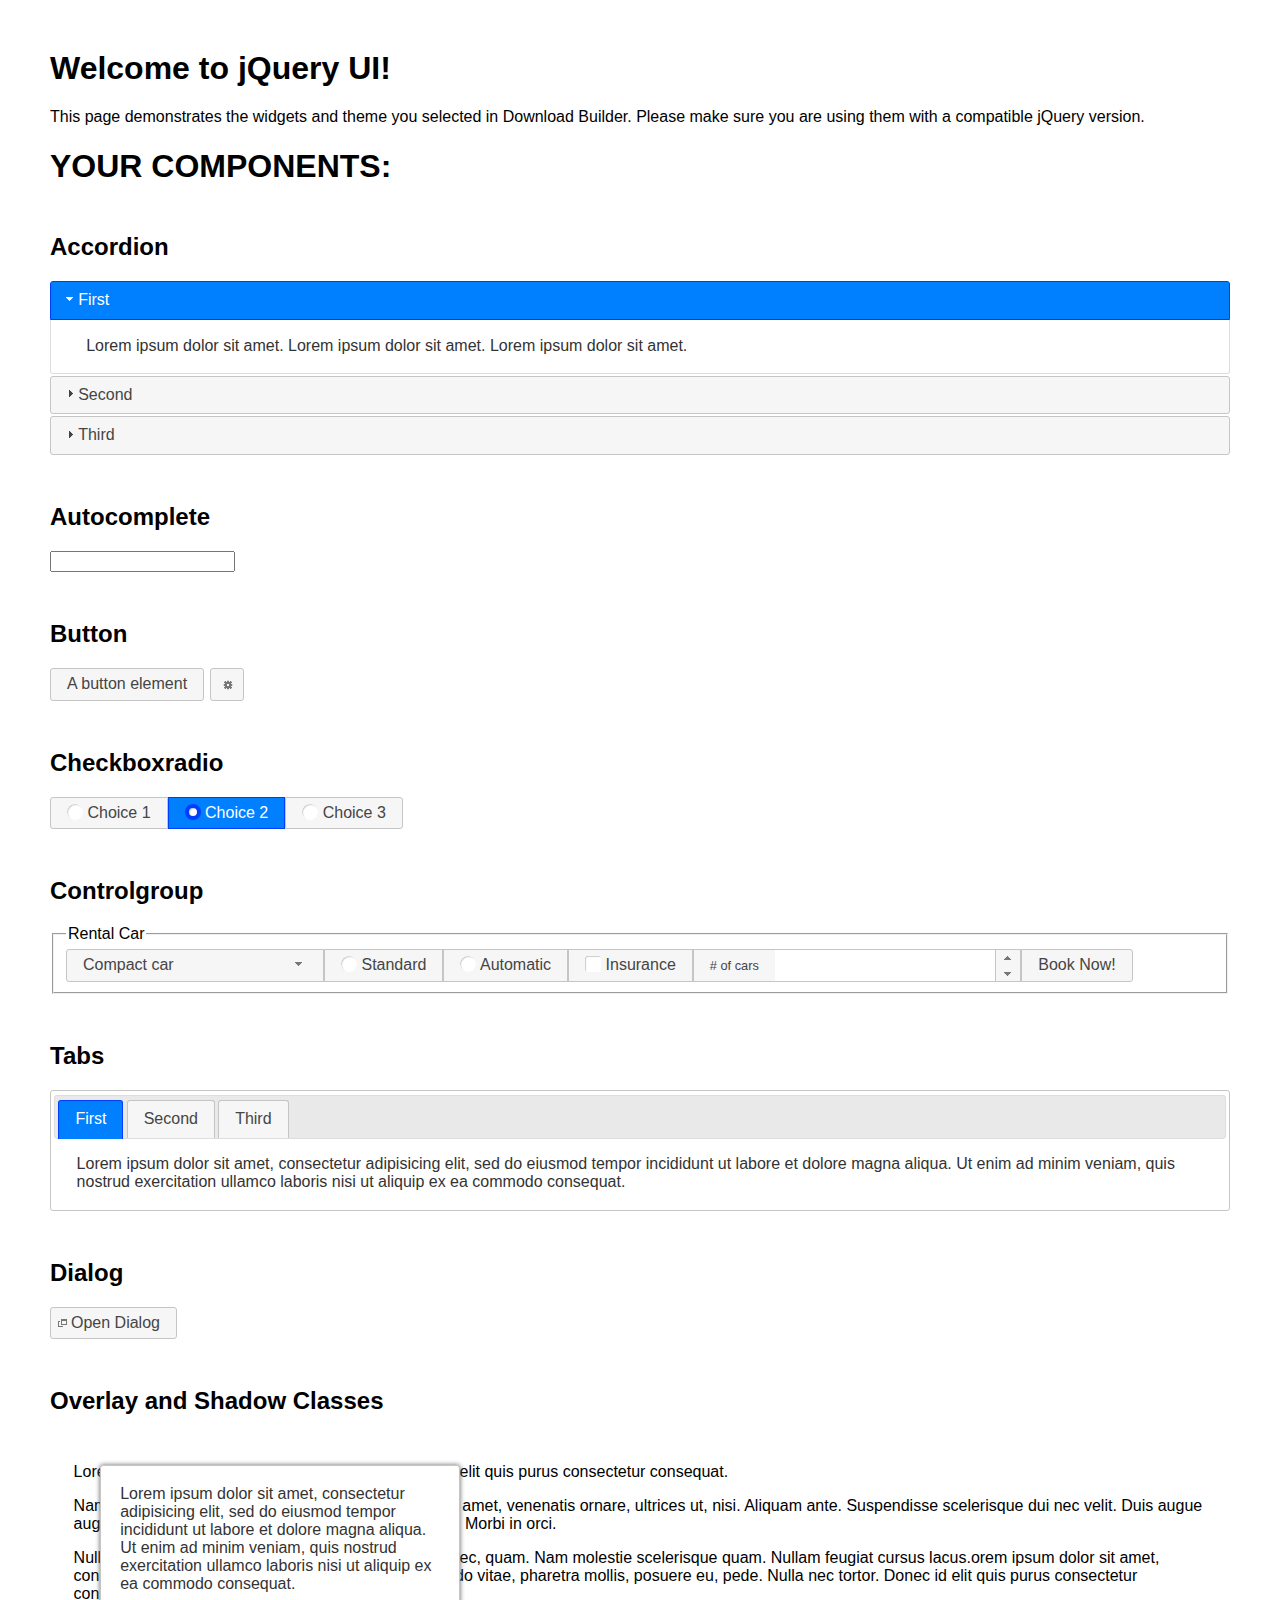
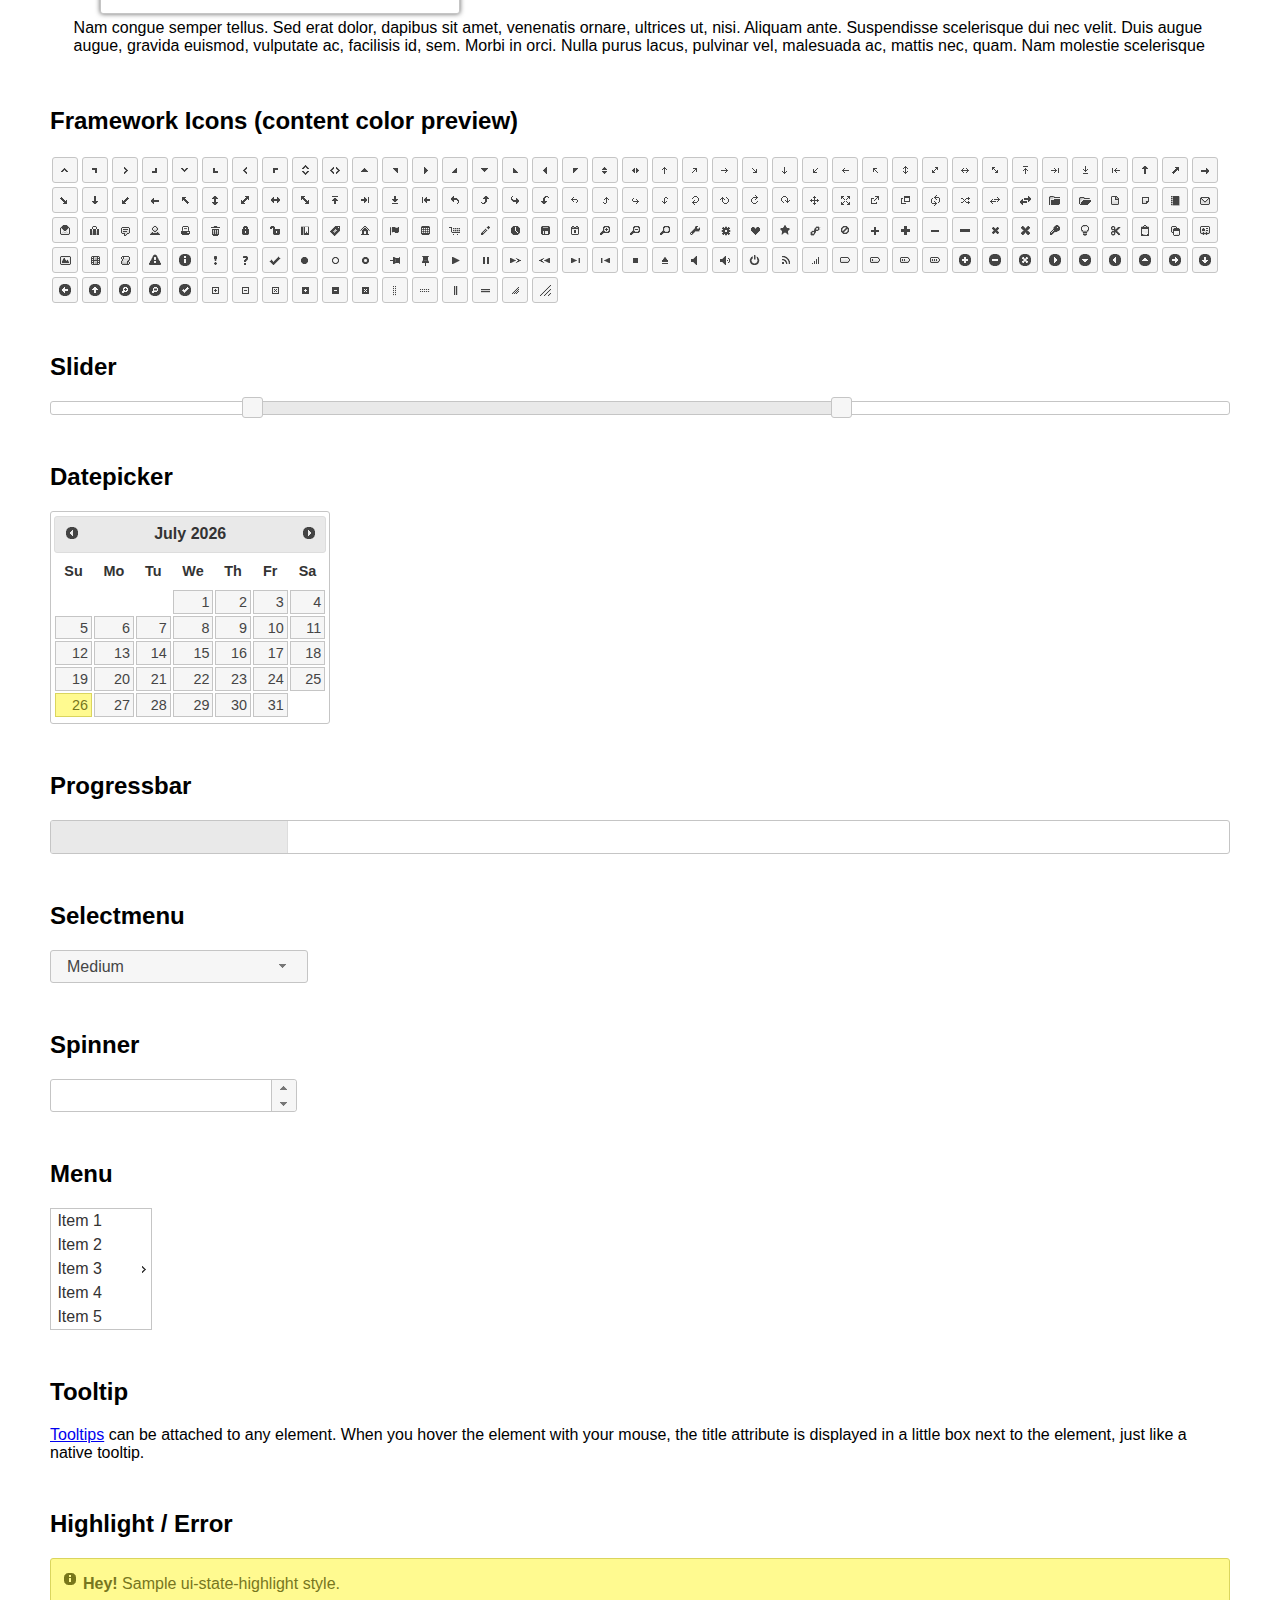
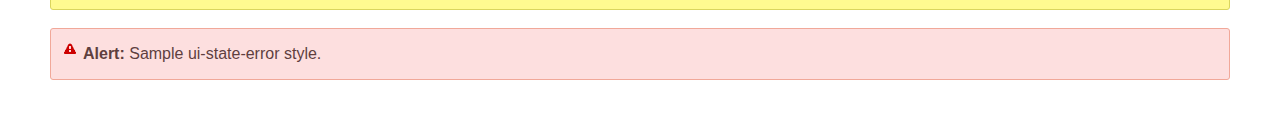
<file: js/jquery-ui-1.12.1/index.html>
<!doctype html>
<html lang="us">
<head>
	<meta charset="utf-8">
	<title>jQuery UI Example Page</title>
	<link href="jquery-ui.css" rel="stylesheet">
	<style>
	body{
		font-family: "Trebuchet MS", sans-serif;
		margin: 50px;
	}
	.demoHeaders {
		margin-top: 2em;
	}
	#dialog-link {
		padding: .4em 1em .4em 20px;
		text-decoration: none;
		position: relative;
	}
	#dialog-link span.ui-icon {
		margin: 0 5px 0 0;
		position: absolute;
		left: .2em;
		top: 50%;
		margin-top: -8px;
	}
	#icons {
		margin: 0;
		padding: 0;
	}
	#icons li {
		margin: 2px;
		position: relative;
		padding: 4px 0;
		cursor: pointer;
		float: left;
		list-style: none;
	}
	#icons span.ui-icon {
		float: left;
		margin: 0 4px;
	}
	.fakewindowcontain .ui-widget-overlay {
		position: absolute;
	}
	select {
		width: 200px;
	}
	</style>
</head>
<body>

<h1>Welcome to jQuery UI!</h1>

<div class="ui-widget">
	<p>This page demonstrates the widgets and theme you selected in Download Builder. Please make sure you are using them with a compatible jQuery version.</p>
</div>

<h1>YOUR COMPONENTS:</h1>


<!-- Accordion -->
<h2 class="demoHeaders">Accordion</h2>
<div id="accordion">
	<h3>First</h3>
	<div>Lorem ipsum dolor sit amet. Lorem ipsum dolor sit amet. Lorem ipsum dolor sit amet.</div>
	<h3>Second</h3>
	<div>Phasellus mattis tincidunt nibh.</div>
	<h3>Third</h3>
	<div>Nam dui erat, auctor a, dignissim quis.</div>
</div>



<!-- Autocomplete -->
<h2 class="demoHeaders">Autocomplete</h2>
<div>
	<input id="autocomplete" title="type &quot;a&quot;">
</div>



<!-- Button -->
<h2 class="demoHeaders">Button</h2>
<button id="button">A button element</button>
<button id="button-icon">An icon-only button</button>



<!-- Checkboxradio -->
<h2 class="demoHeaders">Checkboxradio</h2>
<form style="margin-top: 1em;">
	<div id="radioset">
		<input type="radio" id="radio1" name="radio"><label for="radio1">Choice 1</label>
		<input type="radio" id="radio2" name="radio" checked="checked"><label for="radio2">Choice 2</label>
		<input type="radio" id="radio3" name="radio"><label for="radio3">Choice 3</label>
	</div>
</form>



<!-- Controlgroup -->
<h2 class="demoHeaders">Controlgroup</h2>
<fieldset>
	<legend>Rental Car</legend>
	<div id="controlgroup">
		<select id="car-type">
			<option>Compact car</option>
			<option>Midsize car</option>
			<option>Full size car</option>
			<option>SUV</option>
			<option>Luxury</option>
			<option>Truck</option>
			<option>Van</option>
		</select>
		<label for="transmission-standard">Standard</label>
		<input type="radio" name="transmission" id="transmission-standard">
		<label for="transmission-automatic">Automatic</label>
		<input type="radio" name="transmission" id="transmission-automatic">
		<label for="insurance">Insurance</label>
		<input type="checkbox" name="insurance" id="insurance">
		<label for="horizontal-spinner" class="ui-controlgroup-label"># of cars</label>
		<input id="horizontal-spinner" class="ui-spinner-input">
		<button>Book Now!</button>
	</div>
</fieldset>



<!-- Tabs -->
<h2 class="demoHeaders">Tabs</h2>
<div id="tabs">
	<ul>
		<li><a href="#tabs-1">First</a></li>
		<li><a href="#tabs-2">Second</a></li>
		<li><a href="#tabs-3">Third</a></li>
	</ul>
	<div id="tabs-1">Lorem ipsum dolor sit amet, consectetur adipisicing elit, sed do eiusmod tempor incididunt ut labore et dolore magna aliqua. Ut enim ad minim veniam, quis nostrud exercitation ullamco laboris nisi ut aliquip ex ea commodo consequat.</div>
	<div id="tabs-2">Phasellus mattis tincidunt nibh. Cras orci urna, blandit id, pretium vel, aliquet ornare, felis. Maecenas scelerisque sem non nisl. Fusce sed lorem in enim dictum bibendum.</div>
	<div id="tabs-3">Nam dui erat, auctor a, dignissim quis, sollicitudin eu, felis. Pellentesque nisi urna, interdum eget, sagittis et, consequat vestibulum, lacus. Mauris porttitor ullamcorper augue.</div>
</div>



<h2 class="demoHeaders">Dialog</h2>
<p>
	<button id="dialog-link" class="ui-button ui-corner-all ui-widget">
		<span class="ui-icon ui-icon-newwin"></span>Open Dialog
	</button>
</p>

<h2 class="demoHeaders">Overlay and Shadow Classes</h2>
<div style="position: relative; width: 96%; height: 200px; padding:1% 2%; overflow:hidden;" class="fakewindowcontain">
	<p>Lorem ipsum dolor sit amet,  Nulla nec tortor. Donec id elit quis purus consectetur consequat. </p><p>Nam congue semper tellus. Sed erat dolor, dapibus sit amet, venenatis ornare, ultrices ut, nisi. Aliquam ante. Suspendisse scelerisque dui nec velit. Duis augue augue, gravida euismod, vulputate ac, facilisis id, sem. Morbi in orci. </p><p>Nulla purus lacus, pulvinar vel, malesuada ac, mattis nec, quam. Nam molestie scelerisque quam. Nullam feugiat cursus lacus.orem ipsum dolor sit amet, consectetur adipiscing elit. Donec libero risus, commodo vitae, pharetra mollis, posuere eu, pede. Nulla nec tortor. Donec id elit quis purus consectetur consequat. </p><p>Nam congue semper tellus. Sed erat dolor, dapibus sit amet, venenatis ornare, ultrices ut, nisi. Aliquam ante. Suspendisse scelerisque dui nec velit. Duis augue augue, gravida euismod, vulputate ac, facilisis id, sem. Morbi in orci. Nulla purus lacus, pulvinar vel, malesuada ac, mattis nec, quam. Nam molestie scelerisque quam. </p><p>Nullam feugiat cursus lacus.orem ipsum dolor sit amet, consectetur adipiscing elit. Donec libero risus, commodo vitae, pharetra mollis, posuere eu, pede. Nulla nec tortor. Donec id elit quis purus consectetur consequat. Nam congue semper tellus. Sed erat dolor, dapibus sit amet, venenatis ornare, ultrices ut, nisi. Aliquam ante. </p><p>Suspendisse scelerisque dui nec velit. Duis augue augue, gravida euismod, vulputate ac, facilisis id, sem. Morbi in orci. Nulla purus lacus, pulvinar vel, malesuada ac, mattis nec, quam. Nam molestie scelerisque quam. Nullam feugiat cursus lacus.orem ipsum dolor sit amet, consectetur adipiscing elit. Donec libero risus, commodo vitae, pharetra mollis, posuere eu, pede. Nulla nec tortor. Donec id elit quis purus consectetur consequat. Nam congue semper tellus. Sed erat dolor, dapibus sit amet, venenatis ornare, ultrices ut, nisi. </p>

	<!-- ui-dialog -->
	<div class="ui-widget-overlay ui-front"></div>
	<div style="position: absolute; width: 320px; left: 50px; top: 30px; padding: 1.2em" class="ui-widget ui-front ui-widget-content ui-corner-all ui-widget-shadow">
		Lorem ipsum dolor sit amet, consectetur adipisicing elit, sed do eiusmod tempor incididunt ut labore et dolore magna aliqua. Ut enim ad minim veniam, quis nostrud exercitation ullamco laboris nisi ut aliquip ex ea commodo consequat.
	</div>

</div>

<!-- ui-dialog -->
<div id="dialog" title="Dialog Title">
	<p>Lorem ipsum dolor sit amet, consectetur adipisicing elit, sed do eiusmod tempor incididunt ut labore et dolore magna aliqua. Ut enim ad minim veniam, quis nostrud exercitation ullamco laboris nisi ut aliquip ex ea commodo consequat.</p>
</div>



<h2 class="demoHeaders">Framework Icons (content color preview)</h2>
<ul id="icons" class="ui-widget ui-helper-clearfix">
	<li class="ui-state-default ui-corner-all" title=".ui-icon-caret-1-n"><span class="ui-icon ui-icon-caret-1-n"></span></li>
	<li class="ui-state-default ui-corner-all" title=".ui-icon-caret-1-ne"><span class="ui-icon ui-icon-caret-1-ne"></span></li>
	<li class="ui-state-default ui-corner-all" title=".ui-icon-caret-1-e"><span class="ui-icon ui-icon-caret-1-e"></span></li>
	<li class="ui-state-default ui-corner-all" title=".ui-icon-caret-1-se"><span class="ui-icon ui-icon-caret-1-se"></span></li>
	<li class="ui-state-default ui-corner-all" title=".ui-icon-caret-1-s"><span class="ui-icon ui-icon-caret-1-s"></span></li>
	<li class="ui-state-default ui-corner-all" title=".ui-icon-caret-1-sw"><span class="ui-icon ui-icon-caret-1-sw"></span></li>
	<li class="ui-state-default ui-corner-all" title=".ui-icon-caret-1-w"><span class="ui-icon ui-icon-caret-1-w"></span></li>
	<li class="ui-state-default ui-corner-all" title=".ui-icon-caret-1-nw"><span class="ui-icon ui-icon-caret-1-nw"></span></li>
	<li class="ui-state-default ui-corner-all" title=".ui-icon-caret-2-n-s"><span class="ui-icon ui-icon-caret-2-n-s"></span></li>
	<li class="ui-state-default ui-corner-all" title=".ui-icon-caret-2-e-w"><span class="ui-icon ui-icon-caret-2-e-w"></span></li>
	<li class="ui-state-default ui-corner-all" title=".ui-icon-triangle-1-n"><span class="ui-icon ui-icon-triangle-1-n"></span></li>
	<li class="ui-state-default ui-corner-all" title=".ui-icon-triangle-1-ne"><span class="ui-icon ui-icon-triangle-1-ne"></span></li>
	<li class="ui-state-default ui-corner-all" title=".ui-icon-triangle-1-e"><span class="ui-icon ui-icon-triangle-1-e"></span></li>
	<li class="ui-state-default ui-corner-all" title=".ui-icon-triangle-1-se"><span class="ui-icon ui-icon-triangle-1-se"></span></li>
	<li class="ui-state-default ui-corner-all" title=".ui-icon-triangle-1-s"><span class="ui-icon ui-icon-triangle-1-s"></span></li>
	<li class="ui-state-default ui-corner-all" title=".ui-icon-triangle-1-sw"><span class="ui-icon ui-icon-triangle-1-sw"></span></li>
	<li class="ui-state-default ui-corner-all" title=".ui-icon-triangle-1-w"><span class="ui-icon ui-icon-triangle-1-w"></span></li>
	<li class="ui-state-default ui-corner-all" title=".ui-icon-triangle-1-nw"><span class="ui-icon ui-icon-triangle-1-nw"></span></li>
	<li class="ui-state-default ui-corner-all" title=".ui-icon-triangle-2-n-s"><span class="ui-icon ui-icon-triangle-2-n-s"></span></li>
	<li class="ui-state-default ui-corner-all" title=".ui-icon-triangle-2-e-w"><span class="ui-icon ui-icon-triangle-2-e-w"></span></li>
	<li class="ui-state-default ui-corner-all" title=".ui-icon-arrow-1-n"><span class="ui-icon ui-icon-arrow-1-n"></span></li>
	<li class="ui-state-default ui-corner-all" title=".ui-icon-arrow-1-ne"><span class="ui-icon ui-icon-arrow-1-ne"></span></li>
	<li class="ui-state-default ui-corner-all" title=".ui-icon-arrow-1-e"><span class="ui-icon ui-icon-arrow-1-e"></span></li>
	<li class="ui-state-default ui-corner-all" title=".ui-icon-arrow-1-se"><span class="ui-icon ui-icon-arrow-1-se"></span></li>
	<li class="ui-state-default ui-corner-all" title=".ui-icon-arrow-1-s"><span class="ui-icon ui-icon-arrow-1-s"></span></li>
	<li class="ui-state-default ui-corner-all" title=".ui-icon-arrow-1-sw"><span class="ui-icon ui-icon-arrow-1-sw"></span></li>
	<li class="ui-state-default ui-corner-all" title=".ui-icon-arrow-1-w"><span class="ui-icon ui-icon-arrow-1-w"></span></li>
	<li class="ui-state-default ui-corner-all" title=".ui-icon-arrow-1-nw"><span class="ui-icon ui-icon-arrow-1-nw"></span></li>
	<li class="ui-state-default ui-corner-all" title=".ui-icon-arrow-2-n-s"><span class="ui-icon ui-icon-arrow-2-n-s"></span></li>
	<li class="ui-state-default ui-corner-all" title=".ui-icon-arrow-2-ne-sw"><span class="ui-icon ui-icon-arrow-2-ne-sw"></span></li>
	<li class="ui-state-default ui-corner-all" title=".ui-icon-arrow-2-e-w"><span class="ui-icon ui-icon-arrow-2-e-w"></span></li>
	<li class="ui-state-default ui-corner-all" title=".ui-icon-arrow-2-se-nw"><span class="ui-icon ui-icon-arrow-2-se-nw"></span></li>
	<li class="ui-state-default ui-corner-all" title=".ui-icon-arrowstop-1-n"><span class="ui-icon ui-icon-arrowstop-1-n"></span></li>
	<li class="ui-state-default ui-corner-all" title=".ui-icon-arrowstop-1-e"><span class="ui-icon ui-icon-arrowstop-1-e"></span></li>
	<li class="ui-state-default ui-corner-all" title=".ui-icon-arrowstop-1-s"><span class="ui-icon ui-icon-arrowstop-1-s"></span></li>
	<li class="ui-state-default ui-corner-all" title=".ui-icon-arrowstop-1-w"><span class="ui-icon ui-icon-arrowstop-1-w"></span></li>
	<li class="ui-state-default ui-corner-all" title=".ui-icon-arrowthick-1-n"><span class="ui-icon ui-icon-arrowthick-1-n"></span></li>
	<li class="ui-state-default ui-corner-all" title=".ui-icon-arrowthick-1-ne"><span class="ui-icon ui-icon-arrowthick-1-ne"></span></li>
	<li class="ui-state-default ui-corner-all" title=".ui-icon-arrowthick-1-e"><span class="ui-icon ui-icon-arrowthick-1-e"></span></li>
	<li class="ui-state-default ui-corner-all" title=".ui-icon-arrowthick-1-se"><span class="ui-icon ui-icon-arrowthick-1-se"></span></li>
	<li class="ui-state-default ui-corner-all" title=".ui-icon-arrowthick-1-s"><span class="ui-icon ui-icon-arrowthick-1-s"></span></li>
	<li class="ui-state-default ui-corner-all" title=".ui-icon-arrowthick-1-sw"><span class="ui-icon ui-icon-arrowthick-1-sw"></span></li>
	<li class="ui-state-default ui-corner-all" title=".ui-icon-arrowthick-1-w"><span class="ui-icon ui-icon-arrowthick-1-w"></span></li>
	<li class="ui-state-default ui-corner-all" title=".ui-icon-arrowthick-1-nw"><span class="ui-icon ui-icon-arrowthick-1-nw"></span></li>
	<li class="ui-state-default ui-corner-all" title=".ui-icon-arrowthick-2-n-s"><span class="ui-icon ui-icon-arrowthick-2-n-s"></span></li>
	<li class="ui-state-default ui-corner-all" title=".ui-icon-arrowthick-2-ne-sw"><span class="ui-icon ui-icon-arrowthick-2-ne-sw"></span></li>
	<li class="ui-state-default ui-corner-all" title=".ui-icon-arrowthick-2-e-w"><span class="ui-icon ui-icon-arrowthick-2-e-w"></span></li>
	<li class="ui-state-default ui-corner-all" title=".ui-icon-arrowthick-2-se-nw"><span class="ui-icon ui-icon-arrowthick-2-se-nw"></span></li>
	<li class="ui-state-default ui-corner-all" title=".ui-icon-arrowthickstop-1-n"><span class="ui-icon ui-icon-arrowthickstop-1-n"></span></li>
	<li class="ui-state-default ui-corner-all" title=".ui-icon-arrowthickstop-1-e"><span class="ui-icon ui-icon-arrowthickstop-1-e"></span></li>
	<li class="ui-state-default ui-corner-all" title=".ui-icon-arrowthickstop-1-s"><span class="ui-icon ui-icon-arrowthickstop-1-s"></span></li>
	<li class="ui-state-default ui-corner-all" title=".ui-icon-arrowthickstop-1-w"><span class="ui-icon ui-icon-arrowthickstop-1-w"></span></li>
	<li class="ui-state-default ui-corner-all" title=".ui-icon-arrowreturnthick-1-w"><span class="ui-icon ui-icon-arrowreturnthick-1-w"></span></li>
	<li class="ui-state-default ui-corner-all" title=".ui-icon-arrowreturnthick-1-n"><span class="ui-icon ui-icon-arrowreturnthick-1-n"></span></li>
	<li class="ui-state-default ui-corner-all" title=".ui-icon-arrowreturnthick-1-e"><span class="ui-icon ui-icon-arrowreturnthick-1-e"></span></li>
	<li class="ui-state-default ui-corner-all" title=".ui-icon-arrowreturnthick-1-s"><span class="ui-icon ui-icon-arrowreturnthick-1-s"></span></li>
	<li class="ui-state-default ui-corner-all" title=".ui-icon-arrowreturn-1-w"><span class="ui-icon ui-icon-arrowreturn-1-w"></span></li>
	<li class="ui-state-default ui-corner-all" title=".ui-icon-arrowreturn-1-n"><span class="ui-icon ui-icon-arrowreturn-1-n"></span></li>
	<li class="ui-state-default ui-corner-all" title=".ui-icon-arrowreturn-1-e"><span class="ui-icon ui-icon-arrowreturn-1-e"></span></li>
	<li class="ui-state-default ui-corner-all" title=".ui-icon-arrowreturn-1-s"><span class="ui-icon ui-icon-arrowreturn-1-s"></span></li>
	<li class="ui-state-default ui-corner-all" title=".ui-icon-arrowrefresh-1-w"><span class="ui-icon ui-icon-arrowrefresh-1-w"></span></li>
	<li class="ui-state-default ui-corner-all" title=".ui-icon-arrowrefresh-1-n"><span class="ui-icon ui-icon-arrowrefresh-1-n"></span></li>
	<li class="ui-state-default ui-corner-all" title=".ui-icon-arrowrefresh-1-e"><span class="ui-icon ui-icon-arrowrefresh-1-e"></span></li>
	<li class="ui-state-default ui-corner-all" title=".ui-icon-arrowrefresh-1-s"><span class="ui-icon ui-icon-arrowrefresh-1-s"></span></li>
	<li class="ui-state-default ui-corner-all" title=".ui-icon-arrow-4"><span class="ui-icon ui-icon-arrow-4"></span></li>
	<li class="ui-state-default ui-corner-all" title=".ui-icon-arrow-4-diag"><span class="ui-icon ui-icon-arrow-4-diag"></span></li>
	<li class="ui-state-default ui-corner-all" title=".ui-icon-extlink"><span class="ui-icon ui-icon-extlink"></span></li>
	<li class="ui-state-default ui-corner-all" title=".ui-icon-newwin"><span class="ui-icon ui-icon-newwin"></span></li>
	<li class="ui-state-default ui-corner-all" title=".ui-icon-refresh"><span class="ui-icon ui-icon-refresh"></span></li>
	<li class="ui-state-default ui-corner-all" title=".ui-icon-shuffle"><span class="ui-icon ui-icon-shuffle"></span></li>
	<li class="ui-state-default ui-corner-all" title=".ui-icon-transfer-e-w"><span class="ui-icon ui-icon-transfer-e-w"></span></li>
	<li class="ui-state-default ui-corner-all" title=".ui-icon-transferthick-e-w"><span class="ui-icon ui-icon-transferthick-e-w"></span></li>
	<li class="ui-state-default ui-corner-all" title=".ui-icon-folder-collapsed"><span class="ui-icon ui-icon-folder-collapsed"></span></li>
	<li class="ui-state-default ui-corner-all" title=".ui-icon-folder-open"><span class="ui-icon ui-icon-folder-open"></span></li>
	<li class="ui-state-default ui-corner-all" title=".ui-icon-document"><span class="ui-icon ui-icon-document"></span></li>
	<li class="ui-state-default ui-corner-all" title=".ui-icon-document-b"><span class="ui-icon ui-icon-document-b"></span></li>
	<li class="ui-state-default ui-corner-all" title=".ui-icon-note"><span class="ui-icon ui-icon-note"></span></li>
	<li class="ui-state-default ui-corner-all" title=".ui-icon-mail-closed"><span class="ui-icon ui-icon-mail-closed"></span></li>
	<li class="ui-state-default ui-corner-all" title=".ui-icon-mail-open"><span class="ui-icon ui-icon-mail-open"></span></li>
	<li class="ui-state-default ui-corner-all" title=".ui-icon-suitcase"><span class="ui-icon ui-icon-suitcase"></span></li>
	<li class="ui-state-default ui-corner-all" title=".ui-icon-comment"><span class="ui-icon ui-icon-comment"></span></li>
	<li class="ui-state-default ui-corner-all" title=".ui-icon-person"><span class="ui-icon ui-icon-person"></span></li>
	<li class="ui-state-default ui-corner-all" title=".ui-icon-print"><span class="ui-icon ui-icon-print"></span></li>
	<li class="ui-state-default ui-corner-all" title=".ui-icon-trash"><span class="ui-icon ui-icon-trash"></span></li>
	<li class="ui-state-default ui-corner-all" title=".ui-icon-locked"><span class="ui-icon ui-icon-locked"></span></li>
	<li class="ui-state-default ui-corner-all" title=".ui-icon-unlocked"><span class="ui-icon ui-icon-unlocked"></span></li>
	<li class="ui-state-default ui-corner-all" title=".ui-icon-bookmark"><span class="ui-icon ui-icon-bookmark"></span></li>
	<li class="ui-state-default ui-corner-all" title=".ui-icon-tag"><span class="ui-icon ui-icon-tag"></span></li>
	<li class="ui-state-default ui-corner-all" title=".ui-icon-home"><span class="ui-icon ui-icon-home"></span></li>
	<li class="ui-state-default ui-corner-all" title=".ui-icon-flag"><span class="ui-icon ui-icon-flag"></span></li>
	<li class="ui-state-default ui-corner-all" title=".ui-icon-calculator"><span class="ui-icon ui-icon-calculator"></span></li>
	<li class="ui-state-default ui-corner-all" title=".ui-icon-cart"><span class="ui-icon ui-icon-cart"></span></li>
	<li class="ui-state-default ui-corner-all" title=".ui-icon-pencil"><span class="ui-icon ui-icon-pencil"></span></li>
	<li class="ui-state-default ui-corner-all" title=".ui-icon-clock"><span class="ui-icon ui-icon-clock"></span></li>
	<li class="ui-state-default ui-corner-all" title=".ui-icon-disk"><span class="ui-icon ui-icon-disk"></span></li>
	<li class="ui-state-default ui-corner-all" title=".ui-icon-calendar"><span class="ui-icon ui-icon-calendar"></span></li>
	<li class="ui-state-default ui-corner-all" title=".ui-icon-zoomin"><span class="ui-icon ui-icon-zoomin"></span></li>
	<li class="ui-state-default ui-corner-all" title=".ui-icon-zoomout"><span class="ui-icon ui-icon-zoomout"></span></li>
	<li class="ui-state-default ui-corner-all" title=".ui-icon-search"><span class="ui-icon ui-icon-search"></span></li>
	<li class="ui-state-default ui-corner-all" title=".ui-icon-wrench"><span class="ui-icon ui-icon-wrench"></span></li>
	<li class="ui-state-default ui-corner-all" title=".ui-icon-gear"><span class="ui-icon ui-icon-gear"></span></li>
	<li class="ui-state-default ui-corner-all" title=".ui-icon-heart"><span class="ui-icon ui-icon-heart"></span></li>
	<li class="ui-state-default ui-corner-all" title=".ui-icon-star"><span class="ui-icon ui-icon-star"></span></li>
	<li class="ui-state-default ui-corner-all" title=".ui-icon-link"><span class="ui-icon ui-icon-link"></span></li>
	<li class="ui-state-default ui-corner-all" title=".ui-icon-cancel"><span class="ui-icon ui-icon-cancel"></span></li>
	<li class="ui-state-default ui-corner-all" title=".ui-icon-plus"><span class="ui-icon ui-icon-plus"></span></li>
	<li class="ui-state-default ui-corner-all" title=".ui-icon-plusthick"><span class="ui-icon ui-icon-plusthick"></span></li>
	<li class="ui-state-default ui-corner-all" title=".ui-icon-minus"><span class="ui-icon ui-icon-minus"></span></li>
	<li class="ui-state-default ui-corner-all" title=".ui-icon-minusthick"><span class="ui-icon ui-icon-minusthick"></span></li>
	<li class="ui-state-default ui-corner-all" title=".ui-icon-close"><span class="ui-icon ui-icon-close"></span></li>
	<li class="ui-state-default ui-corner-all" title=".ui-icon-closethick"><span class="ui-icon ui-icon-closethick"></span></li>
	<li class="ui-state-default ui-corner-all" title=".ui-icon-key"><span class="ui-icon ui-icon-key"></span></li>
	<li class="ui-state-default ui-corner-all" title=".ui-icon-lightbulb"><span class="ui-icon ui-icon-lightbulb"></span></li>
	<li class="ui-state-default ui-corner-all" title=".ui-icon-scissors"><span class="ui-icon ui-icon-scissors"></span></li>
	<li class="ui-state-default ui-corner-all" title=".ui-icon-clipboard"><span class="ui-icon ui-icon-clipboard"></span></li>
	<li class="ui-state-default ui-corner-all" title=".ui-icon-copy"><span class="ui-icon ui-icon-copy"></span></li>
	<li class="ui-state-default ui-corner-all" title=".ui-icon-contact"><span class="ui-icon ui-icon-contact"></span></li>
	<li class="ui-state-default ui-corner-all" title=".ui-icon-image"><span class="ui-icon ui-icon-image"></span></li>
	<li class="ui-state-default ui-corner-all" title=".ui-icon-video"><span class="ui-icon ui-icon-video"></span></li>
	<li class="ui-state-default ui-corner-all" title=".ui-icon-script"><span class="ui-icon ui-icon-script"></span></li>
	<li class="ui-state-default ui-corner-all" title=".ui-icon-alert"><span class="ui-icon ui-icon-alert"></span></li>
	<li class="ui-state-default ui-corner-all" title=".ui-icon-info"><span class="ui-icon ui-icon-info"></span></li>
	<li class="ui-state-default ui-corner-all" title=".ui-icon-notice"><span class="ui-icon ui-icon-notice"></span></li>
	<li class="ui-state-default ui-corner-all" title=".ui-icon-help"><span class="ui-icon ui-icon-help"></span></li>
	<li class="ui-state-default ui-corner-all" title=".ui-icon-check"><span class="ui-icon ui-icon-check"></span></li>
	<li class="ui-state-default ui-corner-all" title=".ui-icon-bullet"><span class="ui-icon ui-icon-bullet"></span></li>
	<li class="ui-state-default ui-corner-all" title=".ui-icon-radio-off"><span class="ui-icon ui-icon-radio-off"></span></li>
	<li class="ui-state-default ui-corner-all" title=".ui-icon-radio-on"><span class="ui-icon ui-icon-radio-on"></span></li>
	<li class="ui-state-default ui-corner-all" title=".ui-icon-pin-w"><span class="ui-icon ui-icon-pin-w"></span></li>
	<li class="ui-state-default ui-corner-all" title=".ui-icon-pin-s"><span class="ui-icon ui-icon-pin-s"></span></li>
	<li class="ui-state-default ui-corner-all" title=".ui-icon-play"><span class="ui-icon ui-icon-play"></span></li>
	<li class="ui-state-default ui-corner-all" title=".ui-icon-pause"><span class="ui-icon ui-icon-pause"></span></li>
	<li class="ui-state-default ui-corner-all" title=".ui-icon-seek-next"><span class="ui-icon ui-icon-seek-next"></span></li>
	<li class="ui-state-default ui-corner-all" title=".ui-icon-seek-prev"><span class="ui-icon ui-icon-seek-prev"></span></li>
	<li class="ui-state-default ui-corner-all" title=".ui-icon-seek-end"><span class="ui-icon ui-icon-seek-end"></span></li>
	<li class="ui-state-default ui-corner-all" title=".ui-icon-seek-first"><span class="ui-icon ui-icon-seek-first"></span></li>
	<li class="ui-state-default ui-corner-all" title=".ui-icon-stop"><span class="ui-icon ui-icon-stop"></span></li>
	<li class="ui-state-default ui-corner-all" title=".ui-icon-eject"><span class="ui-icon ui-icon-eject"></span></li>
	<li class="ui-state-default ui-corner-all" title=".ui-icon-volume-off"><span class="ui-icon ui-icon-volume-off"></span></li>
	<li class="ui-state-default ui-corner-all" title=".ui-icon-volume-on"><span class="ui-icon ui-icon-volume-on"></span></li>
	<li class="ui-state-default ui-corner-all" title=".ui-icon-power"><span class="ui-icon ui-icon-power"></span></li>
	<li class="ui-state-default ui-corner-all" title=".ui-icon-signal-diag"><span class="ui-icon ui-icon-signal-diag"></span></li>
	<li class="ui-state-default ui-corner-all" title=".ui-icon-signal"><span class="ui-icon ui-icon-signal"></span></li>
	<li class="ui-state-default ui-corner-all" title=".ui-icon-battery-0"><span class="ui-icon ui-icon-battery-0"></span></li>
	<li class="ui-state-default ui-corner-all" title=".ui-icon-battery-1"><span class="ui-icon ui-icon-battery-1"></span></li>
	<li class="ui-state-default ui-corner-all" title=".ui-icon-battery-2"><span class="ui-icon ui-icon-battery-2"></span></li>
	<li class="ui-state-default ui-corner-all" title=".ui-icon-battery-3"><span class="ui-icon ui-icon-battery-3"></span></li>
	<li class="ui-state-default ui-corner-all" title=".ui-icon-circle-plus"><span class="ui-icon ui-icon-circle-plus"></span></li>
	<li class="ui-state-default ui-corner-all" title=".ui-icon-circle-minus"><span class="ui-icon ui-icon-circle-minus"></span></li>
	<li class="ui-state-default ui-corner-all" title=".ui-icon-circle-close"><span class="ui-icon ui-icon-circle-close"></span></li>
	<li class="ui-state-default ui-corner-all" title=".ui-icon-circle-triangle-e"><span class="ui-icon ui-icon-circle-triangle-e"></span></li>
	<li class="ui-state-default ui-corner-all" title=".ui-icon-circle-triangle-s"><span class="ui-icon ui-icon-circle-triangle-s"></span></li>
	<li class="ui-state-default ui-corner-all" title=".ui-icon-circle-triangle-w"><span class="ui-icon ui-icon-circle-triangle-w"></span></li>
	<li class="ui-state-default ui-corner-all" title=".ui-icon-circle-triangle-n"><span class="ui-icon ui-icon-circle-triangle-n"></span></li>
	<li class="ui-state-default ui-corner-all" title=".ui-icon-circle-arrow-e"><span class="ui-icon ui-icon-circle-arrow-e"></span></li>
	<li class="ui-state-default ui-corner-all" title=".ui-icon-circle-arrow-s"><span class="ui-icon ui-icon-circle-arrow-s"></span></li>
	<li class="ui-state-default ui-corner-all" title=".ui-icon-circle-arrow-w"><span class="ui-icon ui-icon-circle-arrow-w"></span></li>
	<li class="ui-state-default ui-corner-all" title=".ui-icon-circle-arrow-n"><span class="ui-icon ui-icon-circle-arrow-n"></span></li>
	<li class="ui-state-default ui-corner-all" title=".ui-icon-circle-zoomin"><span class="ui-icon ui-icon-circle-zoomin"></span></li>
	<li class="ui-state-default ui-corner-all" title=".ui-icon-circle-zoomout"><span class="ui-icon ui-icon-circle-zoomout"></span></li>
	<li class="ui-state-default ui-corner-all" title=".ui-icon-circle-check"><span class="ui-icon ui-icon-circle-check"></span></li>
	<li class="ui-state-default ui-corner-all" title=".ui-icon-circlesmall-plus"><span class="ui-icon ui-icon-circlesmall-plus"></span></li>
	<li class="ui-state-default ui-corner-all" title=".ui-icon-circlesmall-minus"><span class="ui-icon ui-icon-circlesmall-minus"></span></li>
	<li class="ui-state-default ui-corner-all" title=".ui-icon-circlesmall-close"><span class="ui-icon ui-icon-circlesmall-close"></span></li>
	<li class="ui-state-default ui-corner-all" title=".ui-icon-squaresmall-plus"><span class="ui-icon ui-icon-squaresmall-plus"></span></li>
	<li class="ui-state-default ui-corner-all" title=".ui-icon-squaresmall-minus"><span class="ui-icon ui-icon-squaresmall-minus"></span></li>
	<li class="ui-state-default ui-corner-all" title=".ui-icon-squaresmall-close"><span class="ui-icon ui-icon-squaresmall-close"></span></li>
	<li class="ui-state-default ui-corner-all" title=".ui-icon-grip-dotted-vertical"><span class="ui-icon ui-icon-grip-dotted-vertical"></span></li>
	<li class="ui-state-default ui-corner-all" title=".ui-icon-grip-dotted-horizontal"><span class="ui-icon ui-icon-grip-dotted-horizontal"></span></li>
	<li class="ui-state-default ui-corner-all" title=".ui-icon-grip-solid-vertical"><span class="ui-icon ui-icon-grip-solid-vertical"></span></li>
	<li class="ui-state-default ui-corner-all" title=".ui-icon-grip-solid-horizontal"><span class="ui-icon ui-icon-grip-solid-horizontal"></span></li>
	<li class="ui-state-default ui-corner-all" title=".ui-icon-gripsmall-diagonal-se"><span class="ui-icon ui-icon-gripsmall-diagonal-se"></span></li>
	<li class="ui-state-default ui-corner-all" title=".ui-icon-grip-diagonal-se"><span class="ui-icon ui-icon-grip-diagonal-se"></span></li>
</ul>


<!-- Slider -->
<h2 class="demoHeaders">Slider</h2>
<div id="slider"></div>



<!-- Datepicker -->
<h2 class="demoHeaders">Datepicker</h2>
<div id="datepicker"></div>



<!-- Progressbar -->
<h2 class="demoHeaders">Progressbar</h2>
<div id="progressbar"></div>



<!-- Progressbar -->
<h2 class="demoHeaders">Selectmenu</h2>
<select id="selectmenu">
	<option>Slower</option>
	<option>Slow</option>
	<option selected="selected">Medium</option>
	<option>Fast</option>
	<option>Faster</option>
</select>



<!-- Spinner -->
<h2 class="demoHeaders">Spinner</h2>
<input id="spinner">



<!-- Menu -->
<h2 class="demoHeaders">Menu</h2>
<ul style="width:100px;" id="menu">
	<li><div>Item 1</div></li>
	<li><div>Item 2</div></li>
	<li><div>Item 3</div>
		<ul>
			<li><div>Item 3-1</div></li>
			<li><div>Item 3-2</div></li>
			<li><div>Item 3-3</div></li>
			<li><div>Item 3-4</div></li>
			<li><div>Item 3-5</div></li>
		</ul>
	</li>
	<li><div>Item 4</div></li>
	<li><div>Item 5</div></li>
</ul>



<!-- Tooltip -->
<h2 class="demoHeaders">Tooltip</h2>
<p id="tooltip">
	<a href="#" title="That&apos;s what this widget is">Tooltips</a> can be attached to any element. When you hover
the element with your mouse, the title attribute is displayed in a little box next to the element, just like a native tooltip.
</p>


<!-- Highlight / Error -->
<h2 class="demoHeaders">Highlight / Error</h2>
<div class="ui-widget">
	<div class="ui-state-highlight ui-corner-all" style="margin-top: 20px; padding: 0 .7em;">
		<p><span class="ui-icon ui-icon-info" style="float: left; margin-right: .3em;"></span>
		<strong>Hey!</strong> Sample ui-state-highlight style.</p>
	</div>
</div>
<br>
<div class="ui-widget">
	<div class="ui-state-error ui-corner-all" style="padding: 0 .7em;">
		<p><span class="ui-icon ui-icon-alert" style="float: left; margin-right: .3em;"></span>
		<strong>Alert:</strong> Sample ui-state-error style.</p>
	</div>
</div>

<script src="external/jquery/jquery.js"></script>
<script src="jquery-ui.js"></script>
<script>

$( "#accordion" ).accordion();



var availableTags = [
	"ActionScript",
	"AppleScript",
	"Asp",
	"BASIC",
	"C",
	"C++",
	"Clojure",
	"COBOL",
	"ColdFusion",
	"Erlang",
	"Fortran",
	"Groovy",
	"Haskell",
	"Java",
	"JavaScript",
	"Lisp",
	"Perl",
	"PHP",
	"Python",
	"Ruby",
	"Scala",
	"Scheme"
];
$( "#autocomplete" ).autocomplete({
	source: availableTags
});



$( "#button" ).button();
$( "#button-icon" ).button({
	icon: "ui-icon-gear",
	showLabel: false
});



$( "#radioset" ).buttonset();



$( "#controlgroup" ).controlgroup();



$( "#tabs" ).tabs();



$( "#dialog" ).dialog({
	autoOpen: false,
	width: 400,
	buttons: [
		{
			text: "Ok",
			click: function() {
				$( this ).dialog( "close" );
			}
		},
		{
			text: "Cancel",
			click: function() {
				$( this ).dialog( "close" );
			}
		}
	]
});

// Link to open the dialog
$( "#dialog-link" ).click(function( event ) {
	$( "#dialog" ).dialog( "open" );
	event.preventDefault();
});



$( "#datepicker" ).datepicker({
	inline: true
});



$( "#slider" ).slider({
	range: true,
	values: [ 17, 67 ]
});



$( "#progressbar" ).progressbar({
	value: 20
});



$( "#spinner" ).spinner();



$( "#menu" ).menu();



$( "#tooltip" ).tooltip();



$( "#selectmenu" ).selectmenu();


// Hover states on the static widgets
$( "#dialog-link, #icons li" ).hover(
	function() {
		$( this ).addClass( "ui-state-hover" );
	},
	function() {
		$( this ).removeClass( "ui-state-hover" );
	}
);
</script>
</body>
</html>
</file>
